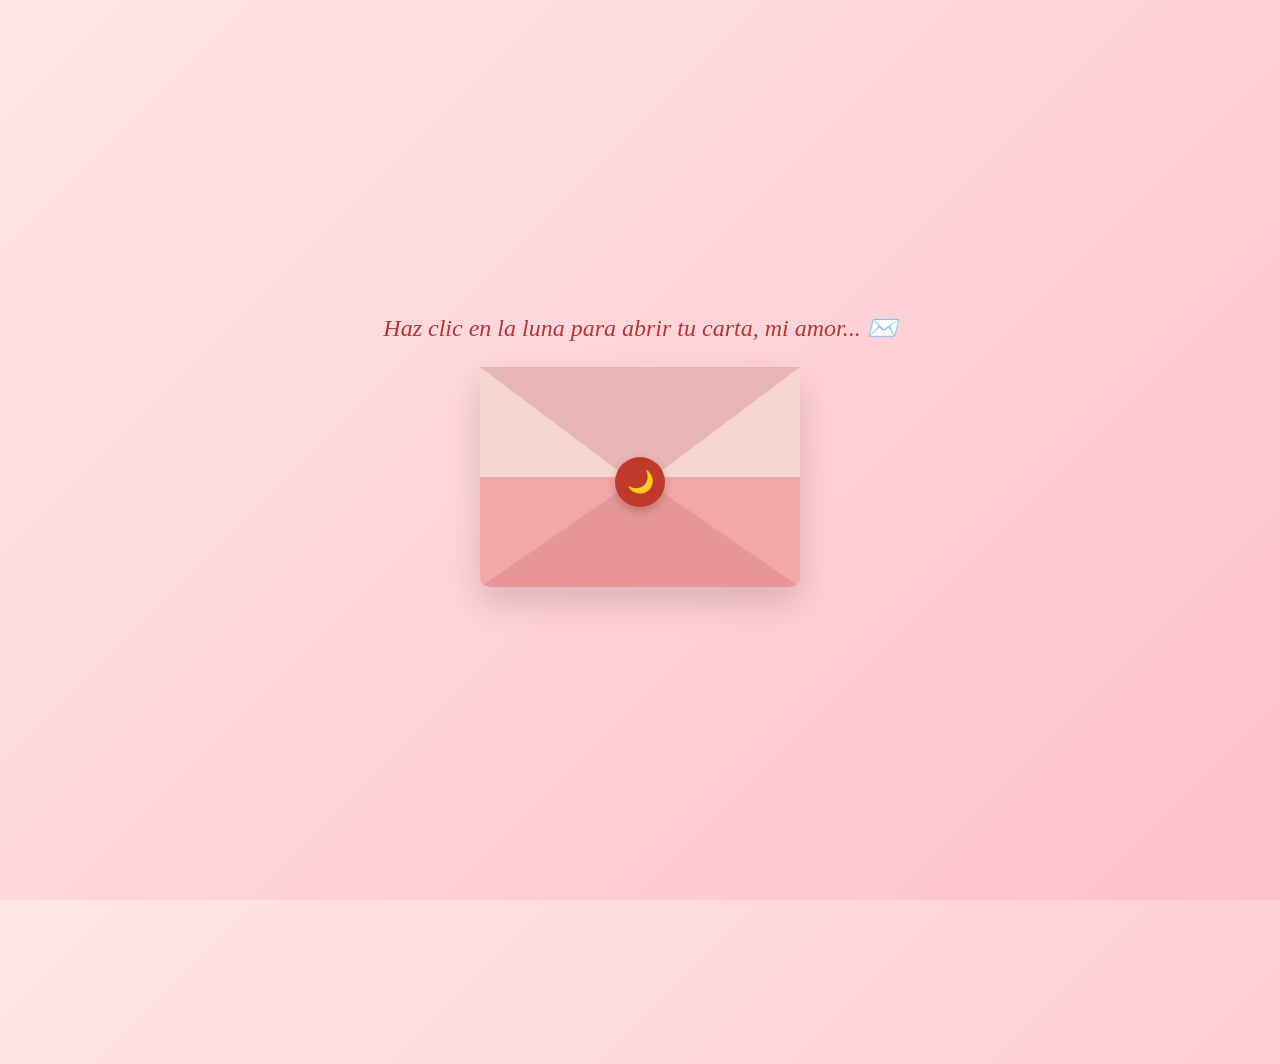
<file: carta.html>
<!DOCTYPE html>
<html lang="en">
<head>
    <meta charset="UTF-8">
    <meta name="viewport" content="width=device-width, initial-scale=1.0">
    <title>Una carta para mi princesa hermosa, linda y un poco impaciente 🐢</title>
    <style>
        * {
            box-sizing: border-box;
            margin: 0;
            padding: 0;
            font-family: 'Georgia', serif;
        }

        body {
            background: linear-gradient(135deg, #ffe6e6 0%, #ffc0cb 100%);
            min-height: 100vh;
            display: flex;
            justify-content: center;
            align-items: center;
            padding: 20px;
        }

        .wrapper {
            position: relative;
            width: 100%;
            max-width: 650px; /* Made wider for comfortable long-form reading */
            display: flex;
            flex-direction: column;
            align-items: center;
        }

        .title-text {
            color: #b33939;
            font-size: 1.5rem;
            margin-bottom: 25px;
            text-align: center;
            font-style: italic;
        }

        /* Envelope Initial State */
        .envelope-container {
            position: relative;
            width: 320px;
            height: 220px;
            background-color: #f7d6d0;
            border-bottom-left-radius: 10px;
            border-bottom-right-radius: 10px;
            box-shadow: 0 15px 35px rgba(0,0,0,0.15);
            cursor: pointer;
            transition: transform 0.3s ease, opacity 0.5s ease;
        }

        .envelope-container:hover {
            transform: translateY(-5px);
        }

        .flap {
            position: absolute;
            top: 0;
            left: 0;
            width: 0;
            height: 0;
            border-left: 160px solid transparent;
            border-right: 160px solid transparent;
            border-top: 120px solid #e8b4b8;
            transform-origin: top;
            transition: transform 0.6s ease;
            z-index: 3;
        }

        .wax-seal {
            position: absolute;
            top: 90px;
            left: 50%;
            transform: translateX(-50%);
            width: 50px;
            height: 50px;
            background-color: #c0392b;
            border-radius: 50%;
            display: flex;
            justify-content: center;
            align-items: center;
            color: white;
            font-size: 22px;
            box-shadow: 0 4px 10px rgba(0,0,0,0.2);
            z-index: 4;
            transition: transform 0.2s;
        }

        .wax-seal:hover {
            transform: translateX(-50%) scale(1.1);
        }

        .pocket {
            position: absolute;
            bottom: 0;
            left: 0;
            width: 0;
            height: 0;
            border-left: 160px solid #f2a6a6;
            border-right: 160px solid #f2a6a6;
            border-bottom: 110px solid #e89595;
            border-bottom-left-radius: 10px;
            border-bottom-right-radius: 10px;
            z-index: 2;
        }

        /* Long Letter Container (Hidden Initially) */
        .letter-container {
            position: absolute;
            top: 0;
            width: 100%;
            background: #fffdf9; /* Classic warm paper color */
            border-radius: 12px;
            padding: 50px 40px;
            box-shadow: 0 15px 40px rgba(0,0,0,0.15);
            opacity: 0;
            transform: translateY(30px);
            pointer-events: none;
            transition: all 0.8s ease-in-out;
            max-height: 80vh; /* Keeps it contained on screen */
            overflow-y: auto;  /* Allows smooth scrolling for very long text */
        }

        /* Scrollbar styling for the letter */
        .letter-container::-webkit-scrollbar {
            width: 8px;
        }
        .letter-container::-webkit-scrollbar-thumb {
            background: #f2a6a6;
            border-radius: 4px;
        }

        .letter-content {
            color: #2c3e50;
            font-size: 1.05rem;
            line-height: 1.9; /* Generous line spacing for easy reading */
            text-align: left;
        }

        .letter-content h2 {
            color: #b33939;
            font-size: 1.5rem;
            margin-bottom: 25px;
            font-family: 'Georgia', serif;
        }

        .letter-content p {
            margin-bottom: 20px; /* Space between paragraphs */
        }

        .signature {
            margin-top: 30px;
            text-align: right;
            font-weight: bold;
            color: #b33939;
            font-style: italic;
        }

        /* Classes triggered when opened */
        .wrapper.open .envelope-container {
            opacity: 0;
            transform: scale(0.9);
            pointer-events: none;
            position: absolute;
        }

        .wrapper.open .letter-container {
            opacity: 1;
            transform: translateY(0);
            pointer-events: auto;
        }
    </style>
</head>
<body>

    <div class="wrapper" id="appWrapper">
        <div class="title-text" id="titleText">Haz clic en la luna para abrir tu carta, mi amor... ✉️</div>

        <!-- The Envelope -->
        <div class="envelope-container" onclick="openLetter()">
            <div class="flap"></div>
            <div class="wax-seal">🌙</div>
            <div class="pocket"></div>
        </div>

        <!-- The Long Letter Pane -->
        <div class="letter-container" id="letterContainer">
            <div class="letter-content">
                <h2>Querida Hemy,</h2>
                
                <p>
                    No sé por dónde empezar, y eso que podría pasarme toda una vida hablándote de ti sin llegar 
                    siquiera a rozar la inmensidad de lo que siento. He buscado mil maneras de poner mi corazón en palabras, he imaginado 
                    las frases más hermosas, he recorrido mentalmente todos los poemas de amor que conozco y todos, y aun así cada vez
                    que pienso en ti, siento que el lenguaje se me queda pequeño. Qué ironía tan bonita, ¿no? Yo, que quisiera escribirte
                    el poema más hermoso que haya existido jamás, descubriendo que ni todas las palabras del mundo serían suficientes para
                    explicarte lo mucho que te amo.

                    Y, sin embargo, aquí estoy, intentándolo. Porque si hay algo que mereces, es que nunca me canse de recordarte
                    lo extraordinaria que eres para mí.
                </p>

                <p>
                    <em>A veces me pregunto qué habría sido de mi vida si nuestros caminos jamás se hubieran cruzado. Qué canciones 
                    habría escuchado sin pensar en ti, qué atardeceres habría contemplado sin desear tenerte a mi lado, qué estrellas 
                    habría mirado sin imaginar que alguna de ellas podría competir con el brillo de tus ojos. Me pregunto cuántas 
                    pequeñas cosas habrían pasado desapercibidas si tú no hubieras llegado a mi vida para darles un significado nuevo. 
                    Y entonces me doy cuenta de que, aunque seguramente habría seguido viviendo, estudiando, riendo y caminando por este mundo, 
                    habría algo que me faltaría sin que yo siquiera supiera cómo nombrarlo. 

                    Porque llegaste tú, y de alguna manera, el mundo siguió siendo el mismo, pero yo comencé a verlo de otra manera.</em>
                </p>

                <p>
                    <em>El cielo no cambió de color, las flores no comenzaron a crecer más deprisa y las estrellas no se acercaron a la Tierra.
                    Sin embargo, todo adquirió una belleza distinta. Las canciones comenzaron a tener tu nombre escondido entre sus versos. 
                    Los días ordinarios empezaron a guardar la posibilidad de convertirse en recuerdos extraordinarios. Y los pequeños detalles, 
                    esos que antes podían parecer insignificantes, comenzaron a recordarme que la felicidad no siempre llega haciendo ruido; 
                    a veces llega en forma de un mensaje tuyo, de una conversación contigo, de tu risa, de una mirada o de esa sensación 
                    tan inexplicable de saber que existes y que tengo la inmensa fortuna de amarte.</em>
                </p>

                <p>
                    <em>Y dime, mi vida, ¿cómo se supone que uno debe actuar con normalidad después de encontrar a alguien que convierte hasta
                    los pensamientos más sencillos en pequeñas historias de amor? ¿Cómo voy a mirar la luna sin imaginarme compartiéndola contigo? 
                    ¿Cómo voy a escuchar una canción romántica sin pensar que quisiera dedicártela? ¿Cómo voy a pasar frente a una flor bonita sin 
                    preguntarme si te gustaría recibirla? ¿Y cómo voy a escribir sobre el amor sin terminar escribiendo sobre ti?

                    Creo que ya no puedo. Y, sinceramente, tampoco quiero</em>
                </p>

                <p>
                    <em>Antes de ti, podía imaginar el amor como algo hermoso. Podía leer novelas, escuchar canciones, escribir poemas y soñar
                    con esa clase de cariño que parece sacado de otra época, de esos en los que alguien escribe cartas a mano, guarda flores 
                    entre las páginas de un libro y recuerda detalles que el resto del mundo considera insignificantes. Pero una cosa es imaginar 
                    el amor y otra muy distinta es encontrar a alguien que te haga querer vivirlo de verdad. 

                    Pero, sobre todo, quiero lo cotidiano</em>
                </p>
                    
                <p>
                <em>Quiero los días en los que no tengamos absolutamente nada extraordinario que contar, pero aun así queramos contárnoslo todo. 
                    Quiero las conversaciones que comienzan con una tontería y terminan llevándonos a hablar de nuestros sueños, nuestros miedos 
                    y todas esas cosas que escondemos del resto del mundo. Quiero las risas que nos dejan sin aire, los chistes malos que solamente 
                    nosotros encontramos graciosos y las miradas que dicen más que cualquier conversación. Quiero verte emocionarte por algo que amas y 
                    escucharte hablar durante horas, aunque no sepa nada del tema, porque aprender las pequeñas cosas que te hacen feliz también es una 
                    forma de conocerte.</em>

                </p>

                <p>
                    <em>Quiero cocinar contigo y que, si el postre sale horrible, terminemos riéndonos mientras intentamos salvarlo. Quiero compartir 
                    contigo una manta, una película que probablemente dejaremos de ver porque nos distraeremos hablando, y tardes enteras en las que el 
                    único plan sea estar juntos. Quiero caminar a tu lado cuando haga frío, prestarte mi abrigo aunque después me arrepienta un poquito 
                    de congelarme y fingir que no me importa cuando me robes todo el espacio de la cama.<em>
                </p>

                <p>
                    <em>No espero que seas perfecta, mi vida. Ni siquiera quiero que sientas que tienes que serlo conmigo.
                        
                    No tienes que tener siempre las palabras correctas, ni estar de buen humor todos los días, ni esconder tus lágrimas para parecer fuerte. 
                    No tienes que convertirte en una versión distinta de ti misma para merecer mi cariño. Quiero que puedas ser tú, 
                    con todo lo que eso significa: con tus días buenos y malos, con tus certezas y contradicciones, con tus sueños enormes y tus pequeñas 
                    preocupaciones. Quiero que puedas respirar tranquila a mi lado, que no sientas que debes ganarte constantemente un lugar en mi corazón, 
                    porque el amor que quiero darte no debería sentirse como un examen que tienes que aprobar.</em>
                </p>

                <p>
                    <em>Sé que hemos peleado, y no me gusta, por eso. Quiero aprender a quererte de la manera en que tú necesitas ser querida. 
                        Quiero escucharte de verdad, incluso cuando no encuentre una solución para lo que te duele. Quiero aprender a reconocer 
                        cuándo necesitas un consejo y cuándo simplemente necesitas que te abrace y te recuerde que no tienes que enfrentarte a todo sola. 
                        Quiero celebrar tus victorias sin compararlas con las de nadie, acompañarte en tus tropiezos sin hacerte sentir menos y recordarte 
                        lo capaz que eres cuando tú misma tengas dificultades para verlo.</em>
                </p>

                <p>
                    <em>Y, cuando nos equivoquemos (porque somos humanos, porque tendremos días complicados y porque amarnos no significa saber hacerlo todo bien), 
                    quiero que tengamos la valentía de hablar, de escucharnos, de pedir perdón cuando corresponda y de cambiar aquello que nos haga daño. 
                    No quiero un amor que solamente sea bonito cuando todo marcha perfectamente. Quiero un amor que también sepa ser paciente, honesto y responsable. 
                    Un amor que no confunda los celos con la pasión, el control con el cuidado ni el sufrimiento con la profundidad de los sentimientos.</em>
                </p>

                <p>
                    <em>Te amo por quien eres, por lo que compartimos y por todo lo bonito que todavía podemos construir. Te amo con la esperanza de quien sueña despierto,
                    con la ternura de quien sostiene algo valioso entre las manos y con la humildad de quien sabe que el amor más hermoso no es el que se promete de la 
                    manera más grandiosa, sino el que se demuestra, día tras día, con pequeños actos de cariño.
                
                    Y si la vida me concede el tiempo suficiente, mi amor, quisiera pasar una buena parte de él demostrándote que estas palabras no fueron solamente un instante de inspiración.</em>
                </p>

                <p>
                    <em>Así que, mi niña bonita, si alguna vez el mundo se vuelve demasiado ruidoso, si los días pasan demasiado rápido o si la vida nos hace olvidar por un instante lo afortunados 
                    que somos de poder compartir este pedacito de existencia, recuerda esto:

                    En algún lugar de este mundo hay una persona que sonríe al pensar en ti. Una persona que encuentra poesía en tu existencia, que quisiera regalarte flores sin esperar una ocasión 
                    especial y que cree que el amor no debería quedarse solamente en las palabras bonitas, sino convertirse en una forma de tratarte, de escucharte y de acompañarte.

                    Esa persona soy yo.</em>
                </p>

                <p>
                    <em>Perdóname por ser tan cursi, mi amor. Aunque, pensándolo bien, no me perdones nada. Déjame serlo. Déjame escribirte cosas que harían suspirar a los 
                        protagonistas de una novela de Jane Austen. Déjame dedicarte canciones, inventar apodos ridículos, guardar recuerdos pequeños y emocionarme por fechas 
                        que para el resto del mundo no significan nada. Déjame mirarte como si fueras la última página de mi libro favorito, aun sabiendo que lo que más deseo 
                        es que nuestra historia tenga muchísimas páginas por delante.</em>
                </p>

                <p>
                    Te amo más que ayer, pero menos que mañana. Ya que te amo de acá a la luna ida y vuelta a pasos de tortuga. Muah
                </p>

                <div class="signature">
                    Con todo mi corazón y siempre tuyo,<br>
                    Zhi Qian 🛫 🌙 🔁 🐢
                </div>
            </div>
        </div>
    </div>

    <script>
        function openLetter() {
            const wrapper = document.getElementById('appWrapper');
            const titleText = document.getElementById('titleText');

            // Switch views smoothly
            wrapper.classList.add('open');
            titleText.innerText = "Dummy :p";
        }
    </script>
</body>
</html>
</file>
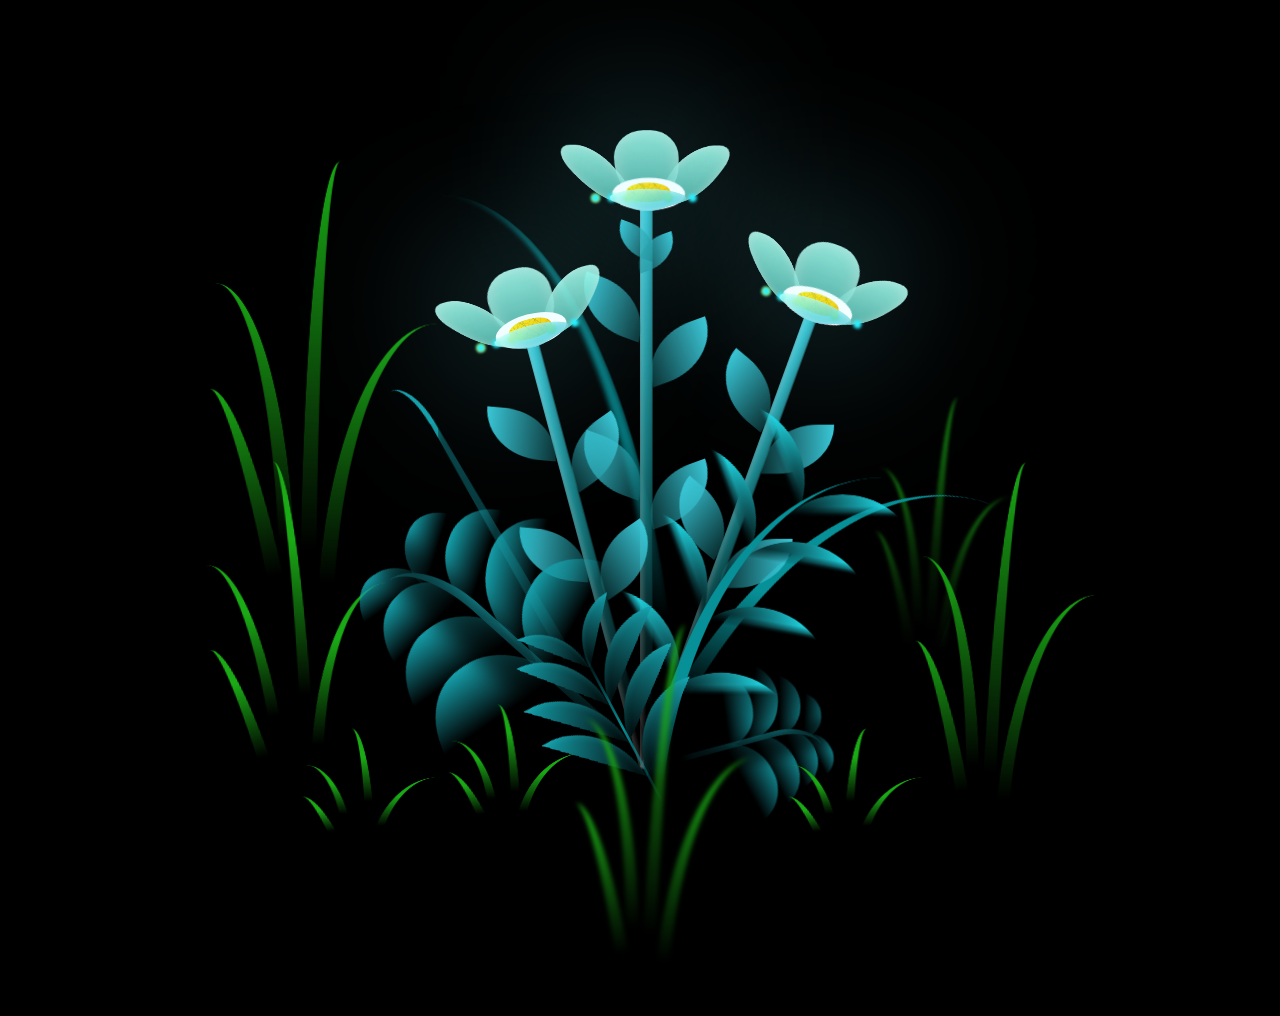
<file: flores.html>
<!DOCTYPE html>
<html lang="en">
<head>
    <meta charset="UTF-8">
    <meta http-equiv="X-UA-Compatible" content="IE=edge">
    <meta name="viewport" content="width=device-width, initial-scale=1.0">
    <link rel="stylesheet" href="style.css">
    <script src="main.js" type="text/javascript"></script><title>Flowers</title>
</head>
    
<body class="not-loaded">
    <div class="night"></div>
    <div class="message-container">
        <h1>Te amo dummy</h1>
    </div>
    <div class="flowers">
      <div class="flower flower--1">
        <div class="flower__leafs flower__leafs--1">
          <div class="flower__leaf flower__leaf--1"></div>
          <div class="flower__leaf flower__leaf--2"></div>
          <div class="flower__leaf flower__leaf--3"></div>
          <div class="flower__leaf flower__leaf--4"></div>
          <div class="flower__white-circle"></div>
  
          <div class="flower__light flower__light--1"></div>
          <div class="flower__light flower__light--2"></div>
          <div class="flower__light flower__light--3"></div>
          <div class="flower__light flower__light--4"></div>
          <div class="flower__light flower__light--5"></div>
          <div class="flower__light flower__light--6"></div>
          <div class="flower__light flower__light--7"></div>
          <div class="flower__light flower__light--8"></div>
  
        </div>
        <div class="flower__line">
          <div class="flower__line__leaf flower__line__leaf--1"></div>
          <div class="flower__line__leaf flower__line__leaf--2"></div>
          <div class="flower__line__leaf flower__line__leaf--3"></div>
          <div class="flower__line__leaf flower__line__leaf--4"></div>
          <div class="flower__line__leaf flower__line__leaf--5"></div>
          <div class="flower__line__leaf flower__line__leaf--6"></div>
        </div>
      </div>
  
      <div class="flower flower--2">
        <div class="flower__leafs flower__leafs--2">
          <div class="flower__leaf flower__leaf--1"></div>
          <div class="flower__leaf flower__leaf--2"></div>
          <div class="flower__leaf flower__leaf--3"></div>
          <div class="flower__leaf flower__leaf--4"></div>
          <div class="flower__white-circle"></div>
  
          <div class="flower__light flower__light--1"></div>
          <div class="flower__light flower__light--2"></div>
          <div class="flower__light flower__light--3"></div>
          <div class="flower__light flower__light--4"></div>
          <div class="flower__light flower__light--5"></div>
          <div class="flower__light flower__light--6"></div>
          <div class="flower__light flower__light--7"></div>
          <div class="flower__light flower__light--8"></div>
  
        </div>
        <div class="flower__line">
          <div class="flower__line__leaf flower__line__leaf--1"></div>
          <div class="flower__line__leaf flower__line__leaf--2"></div>
          <div class="flower__line__leaf flower__line__leaf--3"></div>
          <div class="flower__line__leaf flower__line__leaf--4"></div>
        </div>
      </div>
  
      <div class="flower flower--3">
        <div class="flower__leafs flower__leafs--3">
          <div class="flower__leaf flower__leaf--1"></div>
          <div class="flower__leaf flower__leaf--2"></div>
          <div class="flower__leaf flower__leaf--3"></div>
          <div class="flower__leaf flower__leaf--4"></div>
          <div class="flower__white-circle"></div>
  
          <div class="flower__light flower__light--1"></div>
          <div class="flower__light flower__light--2"></div>
          <div class="flower__light flower__light--3"></div>
          <div class="flower__light flower__light--4"></div>
          <div class="flower__light flower__light--5"></div>
          <div class="flower__light flower__light--6"></div>
          <div class="flower__light flower__light--7"></div>
          <div class="flower__light flower__light--8"></div>
  
        </div>
        <div class="flower__line">
          <div class="flower__line__leaf flower__line__leaf--1"></div>
          <div class="flower__line__leaf flower__line__leaf--2"></div>
          <div class="flower__line__leaf flower__line__leaf--3"></div>
          <div class="flower__line__leaf flower__line__leaf--4"></div>
        </div>
      </div>
  
      <div class="grow-ans" style="--d:1.2s">
        <div class="flower__g-long">
          <div class="flower__g-long__top"></div>
          <div class="flower__g-long__bottom"></div>
        </div>
      </div>
  
      <div class="growing-grass">
        <div class="flower__grass flower__grass--1">
          <div class="flower__grass--top"></div>
          <div class="flower__grass--bottom"></div>
          <div class="flower__grass__leaf flower__grass__leaf--1"></div>
          <div class="flower__grass__leaf flower__grass__leaf--2"></div>
          <div class="flower__grass__leaf flower__grass__leaf--3"></div>
          <div class="flower__grass__leaf flower__grass__leaf--4"></div>
          <div class="flower__grass__leaf flower__grass__leaf--5"></div>
          <div class="flower__grass__leaf flower__grass__leaf--6"></div>
          <div class="flower__grass__leaf flower__grass__leaf--7"></div>
          <div class="flower__grass__leaf flower__grass__leaf--8"></div>
          <div class="flower__grass__overlay"></div>
        </div>
      </div>
  
      <div class="growing-grass">
        <div class="flower__grass flower__grass--2">
          <div class="flower__grass--top"></div>
          <div class="flower__grass--bottom"></div>
          <div class="flower__grass__leaf flower__grass__leaf--1"></div>
          <div class="flower__grass__leaf flower__grass__leaf--2"></div>
          <div class="flower__grass__leaf flower__grass__leaf--3"></div>
          <div class="flower__grass__leaf flower__grass__leaf--4"></div>
          <div class="flower__grass__leaf flower__grass__leaf--5"></div>
          <div class="flower__grass__leaf flower__grass__leaf--6"></div>
          <div class="flower__grass__leaf flower__grass__leaf--7"></div>
          <div class="flower__grass__leaf flower__grass__leaf--8"></div>
          <div class="flower__grass__overlay"></div>
        </div>
      </div>
  
      <div class="grow-ans" style="--d:2.4s">
        <div class="flower__g-right flower__g-right--1">
          <div class="leaf"></div>
        </div>
      </div>
  
      <div class="grow-ans" style="--d:2.8s">
        <div class="flower__g-right flower__g-right--2">
          <div class="leaf"></div>
        </div>
      </div>
  
      <div class="grow-ans" style="--d:2.8s">
        <div class="flower__g-front">
          <div class="flower__g-front__leaf-wrapper flower__g-front__leaf-wrapper--1">
            <div class="flower__g-front__leaf"></div>
          </div>
          <div class="flower__g-front__leaf-wrapper flower__g-front__leaf-wrapper--2">
            <div class="flower__g-front__leaf"></div>
          </div>
          <div class="flower__g-front__leaf-wrapper flower__g-front__leaf-wrapper--3">
            <div class="flower__g-front__leaf"></div>
          </div>
          <div class="flower__g-front__leaf-wrapper flower__g-front__leaf-wrapper--4">
            <div class="flower__g-front__leaf"></div>
          </div>
          <div class="flower__g-front__leaf-wrapper flower__g-front__leaf-wrapper--5">
            <div class="flower__g-front__leaf"></div>
          </div>
          <div class="flower__g-front__leaf-wrapper flower__g-front__leaf-wrapper--6">
            <div class="flower__g-front__leaf"></div>
          </div>
          <div class="flower__g-front__leaf-wrapper flower__g-front__leaf-wrapper--7">
            <div class="flower__g-front__leaf"></div>
          </div>
          <div class="flower__g-front__leaf-wrapper flower__g-front__leaf-wrapper--8">
            <div class="flower__g-front__leaf"></div>
          </div>
          <div class="flower__g-front__line"></div>
        </div>
      </div>
  
      <div class="grow-ans" style="--d:3.2s">
        <div class="flower__g-fr">
          <div class="leaf"></div>
          <div class="flower__g-fr__leaf flower__g-fr__leaf--1"></div>
          <div class="flower__g-fr__leaf flower__g-fr__leaf--2"></div>
          <div class="flower__g-fr__leaf flower__g-fr__leaf--3"></div>
          <div class="flower__g-fr__leaf flower__g-fr__leaf--4"></div>
          <div class="flower__g-fr__leaf flower__g-fr__leaf--5"></div>
          <div class="flower__g-fr__leaf flower__g-fr__leaf--6"></div>
          <div class="flower__g-fr__leaf flower__g-fr__leaf--7"></div>
          <div class="flower__g-fr__leaf flower__g-fr__leaf--8"></div>
        </div>
      </div>
  
      <div class="long-g long-g--0">
        <div class="grow-ans" style="--d:3s">
          <div class="leaf leaf--0"></div>
        </div>
        <div class="grow-ans" style="--d:2.2s">
          <div class="leaf leaf--1"></div>
        </div>
        <div class="grow-ans" style="--d:3.4s">
          <div class="leaf leaf--2"></div>
        </div>
        <div class="grow-ans" style="--d:3.6s">
          <div class="leaf leaf--3"></div>
        </div>
      </div>
  
      <div class="long-g long-g--1">
        <div class="grow-ans" style="--d:3.6s">
          <div class="leaf leaf--0"></div>
        </div>
        <div class="grow-ans" style="--d:3.8s">
          <div class="leaf leaf--1"></div>
        </div>
        <div class="grow-ans" style="--d:4s">
          <div class="leaf leaf--2"></div>
        </div>
        <div class="grow-ans" style="--d:4.2s">
          <div class="leaf leaf--3"></div>
        </div>
      </div>
  
      <div class="long-g long-g--2">
        <div class="grow-ans" style="--d:4s">
          <div class="leaf leaf--0"></div>
        </div>
        <div class="grow-ans" style="--d:4.2s">
          <div class="leaf leaf--1"></div>
        </div>
        <div class="grow-ans" style="--d:4.4s">
          <div class="leaf leaf--2"></div>
        </div>
        <div class="grow-ans" style="--d:4.6s">
          <div class="leaf leaf--3"></div>
        </div>
      </div>
  
      <div class="long-g long-g--3">
        <div class="grow-ans" style="--d:4s">
          <div class="leaf leaf--0"></div>
        </div>
        <div class="grow-ans" style="--d:4.2s">
          <div class="leaf leaf--1"></div>
        </div>
        <div class="grow-ans" style="--d:3s">
          <div class="leaf leaf--2"></div>
        </div>
        <div class="grow-ans" style="--d:3.6s">
          <div class="leaf leaf--3"></div>
        </div>
      </div>
  
      <div class="long-g long-g--4">
        <div class="grow-ans" style="--d:4s">
          <div class="leaf leaf--0"></div>
        </div>
        <div class="grow-ans" style="--d:4.2s">
          <div class="leaf leaf--1"></div>
        </div>
        <div class="grow-ans" style="--d:3s">
          <div class="leaf leaf--2"></div>
        </div>
        <div class="grow-ans" style="--d:3.6s">
          <div class="leaf leaf--3"></div>
        </div>
      </div>
  
      <div class="long-g long-g--5">
        <div class="grow-ans" style="--d:4s">
          <div class="leaf leaf--0"></div>
        </div>
        <div class="grow-ans" style="--d:4.2s">
          <div class="leaf leaf--1"></div>
        </div>
        <div class="grow-ans" style="--d:3s">
          <div class="leaf leaf--2"></div>
        </div>
        <div class="grow-ans" style="--d:3.6s">
          <div class="leaf leaf--3"></div>
        </div>
      </div>
  
      <div class="long-g long-g--6">
        <div class="grow-ans" style="--d:4.2s">
          <div class="leaf leaf--0"></div>
        </div>
        <div class="grow-ans" style="--d:4.4s">
          <div class="leaf leaf--1"></div>
        </div>
        <div class="grow-ans" style="--d:4.6s">
          <div class="leaf leaf--2"></div>
        </div>
        <div class="grow-ans" style="--d:4.8s">
          <div class="leaf leaf--3"></div>
        </div>
      </div>
  
      <div class="long-g long-g--7">
        <div class="grow-ans" style="--d:3s">
          <div class="leaf leaf--0"></div>
        </div>
        <div class="grow-ans" style="--d:3.2s">
          <div class="leaf leaf--1"></div>
        </div>
        <div class="grow-ans" style="--d:3.5s">
          <div class="leaf leaf--2"></div>
        </div>
        <div class="grow-ans" style="--d:3.6s">
          <div class="leaf leaf--3"></div>
        </div>
      </div>
    </div>
</body>
</html>
</file>
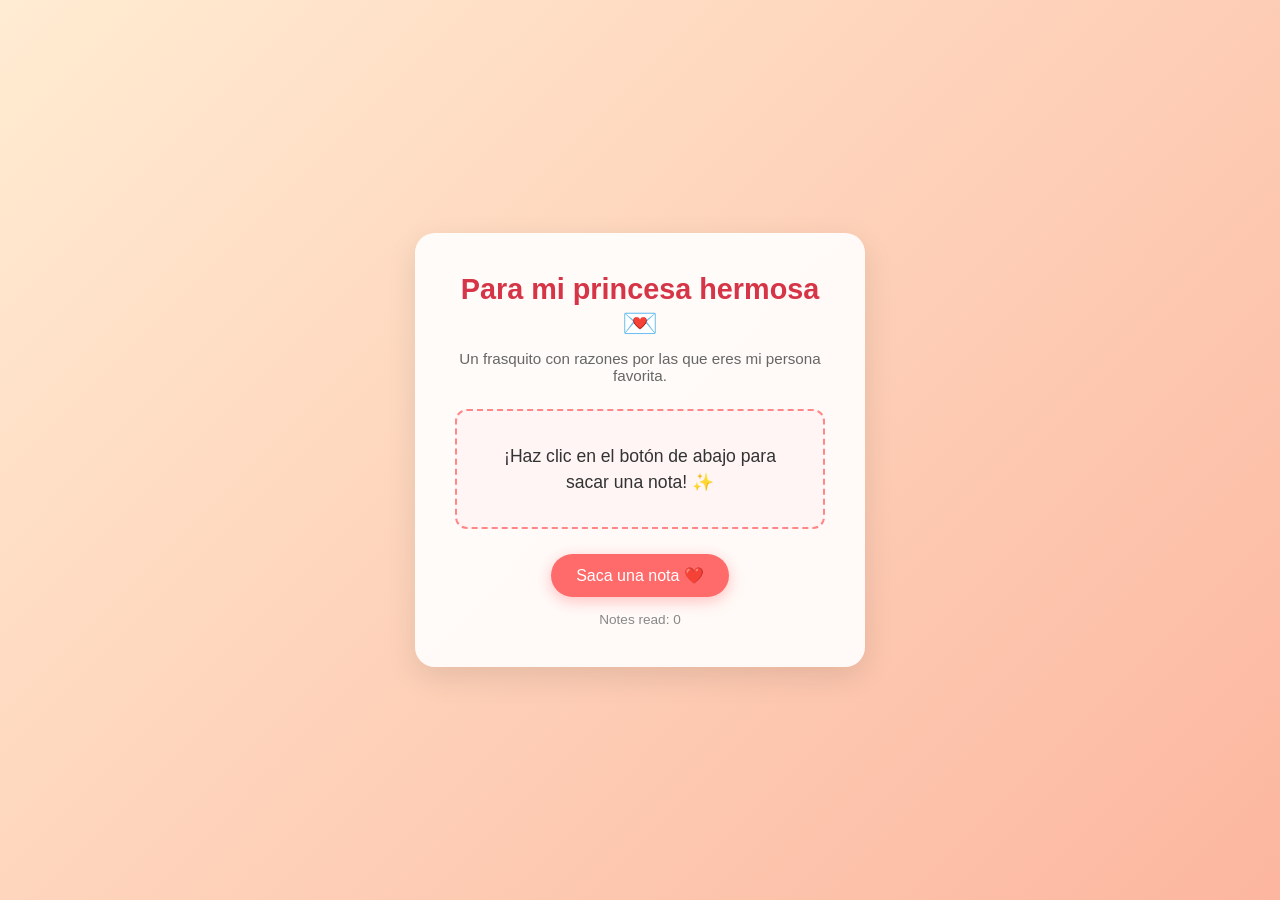
<file: notas.html>
<!DOCTYPE html>
<html lang="en">
<head>
    <meta charset="UTF-8">
    <meta name="viewport" content="width=device-width, initial-scale=1.0">
    <title>For You ❤️</title>
    <style>
        * {
            box-sizing: border-box;
            margin: 0;
            padding: 0;
            font-family: 'Segoe UI', Tahoma, Geneva, Verdana, sans-serif;
        }

        body {
            background: linear-gradient(135deg, #ffecd2 0%, #fcb69f 100%);
            min-height: 100vh;
            display: flex;
            justify-content: center;
            align-items: center;
            padding: 20px;
        }

        .card {
            background: rgba(255, 255, 255, 0.9);
            padding: 40px;
            border-radius: 20px;
            box-shadow: 0 10px 30px rgba(0, 0, 0, 0.1);
            text-align: center;
            max-width: 450px;
            width: 100%;
            position: relative;
        }

        h1 {
            color: #d63447;
            margin-bottom: 10px;
            font-size: 1.8rem;
        }

        p.subtitle {
            color: #666;
            font-size: 0.95rem;
            margin-bottom: 25px;
        }

        .note-box {
            background: #fff5f5;
            border: 2px dashed #ff8787;
            border-radius: 12px;
            padding: 25px;
            min-height: 120px;
            display: flex;
            align-items: center;
            justify-content: center;
            margin-bottom: 25px;
            color: #333;
            font-size: 1.1rem;
            line-height: 1.5;
            transition: all 0.3s ease;
        }

        button {
            background-color: #ff6b6b;
            color: white;
            border: none;
            padding: 12px 25px;
            font-size: 1rem;
            border-radius: 25px;
            cursor: pointer;
            box-shadow: 0 4px 15px rgba(255, 107, 107, 0.4);
            transition: transform 0.2s, background-color 0.2s;
        }

        button:hover {
            background-color: #fa5252;
            transform: translateY(-2px);
        }

        button:active {
            transform: translateY(0);
        }

        .counter {
            margin-top: 15px;
            font-size: 0.85rem;
            color: #888;
        }
    </style>
</head>
<body>

    <div class="card">
        <h1>Para mi princesa hermosa 💌</h1>
        <p class="subtitle">Un frasquito con razones por las que eres mi persona favorita.</p>
        
        <div class="note-box" id="noteDisplay">
            ¡Haz clic en el botón de abajo para sacar una nota! ✨
        </div>

        <button onclick="getRandomNote()">Saca una nota ❤️</button>
        
        <div class="counter" id="counterDisplay">Notes read: 0</div>
    </div>

    <script>
        // Customize these with your own inside jokes and reasons!
        const loveNotes = [
            "Tienes la risa más adorable de todo el mundo.",
            "Cuando te enojas por chat y me mandas el gatete nojao.",
	    "Cuando te enojas y me dices 'hm' y me miras con esos ojos.",
            "Tu dulzura y cálidez humana.",
            "Tus besos arreglan, literalmente, el 100 % de mis días malos.",
            "Todavía siento mariposas cuando pienso acerca de la primera vez que nos conocimos.",
            "Tu determinación.",
            "Nunca te rindes y sigues intentándolo",
            "Te ves preciosa incluso cuando acabas de salir de la cama.",
            "Me encantan nuestras conversaciones espontáneas a altas horas de la noche sobre absolutamente nada.",
	    "Por tus ojos.",
 	    "Me escuchas sobre mis intereses (y vaya que hablo demasiado).",
	    "Porque tu magia es no rendirte",
	    "Te esfuerzas por expresar tu amor, incluso si te cuesta un poquito.",
	    "La forma en la que hablas cuando estás cansada",
	    "Por como me gimes (⸝⸝๑  ̫ ๑⸝⸝⸝)",
	    "La forma en la que dices Zhi",
	    "Sabes como hacerme reír",
	    "La distancia física no nos separa emocionalmente",
	    "No puedo dormir si no es contigo",
 	    "La forma en la que te ríes de tus propias bromas",
	    "Porque sencillamente te amo. Te amo de acá a la luna ida y vuelta a pasos de tortuga, dummy.",
	    "Porque eres muy linda",
	    "Porque tenemos todo un futuro adelante juntos",
        ];

        let count = 0;
        let lastIdx = -1;

        function getRandomNote() {
            const noteDisplay = document.getElementById("noteDisplay");
            const counterDisplay = document.getElementById("counterDisplay");

            // Pick a random index, ensuring it doesn't repeat the exact same note back-to-back
            let idx;
            do {
                idx = Math.floor(Math.random() * loveNotes.length);
            } while (idx === lastIdx && loveNotes.length > 1);
            
            lastIdx = idx;

            // Simple fade effect
            noteDisplay.style.opacity = 0;
            setTimeout(() => {
                noteDisplay.innerText = loveNotes[idx];
                noteDisplay.style.opacity = 1;
            }, 150);

            count++;
            counterDisplay.innerText = `Notes read: ${count}`;
        }
    </script>
</body>
</html>
</file>
<file: style.css>
*,
*::after,
*::before {
  padding: 0;
  margin: 0;
  box-sizing: border-box;
}

:root {
  --dark-color: #000;
}

body {
  display: flex;
  align-items: flex-end;
  justify-content: center;
  min-height: 100vh;
  background-color: var(--dark-color);
  overflow: hidden;
  perspective: 1000px;
  padding: 50px 0px;
}

.night {
  position: fixed;
  left: 50%;
  top: 0;
  transform: translateX(-50%);
  width: 100%;
  height: 100%;
  filter: blur(0.1vmin);
}

.flowers {
  position: relative;
  transform: scale(0.9);
}

.flower {
  position: absolute;
  bottom: 10vmin;
  transform-origin: bottom center;
  z-index: 10;
  --fl-speed: 0.8s;
}
.flower--1 {
  animation: moving-flower-1 4s linear infinite;
}
.flower--1 .flower__line {
  height: 70vmin;
  animation-delay: 0.3s;
}
.flower--1 .flower__line__leaf--1 {
  animation: blooming-leaf-right var(--fl-speed) 1.6s backwards;
}
.flower--1 .flower__line__leaf--2 {
  animation: blooming-leaf-right var(--fl-speed) 1.4s backwards;
}
.flower--1 .flower__line__leaf--3 {
  animation: blooming-leaf-left var(--fl-speed) 1.2s backwards;
}
.flower--1 .flower__line__leaf--4 {
  animation: blooming-leaf-left var(--fl-speed) 1s backwards;
}
.flower--1 .flower__line__leaf--5 {
  animation: blooming-leaf-right var(--fl-speed) 1.8s backwards;
}
.flower--1 .flower__line__leaf--6 {
  animation: blooming-leaf-left var(--fl-speed) 2s backwards;
}
.flower--2 {
  left: 50%;
  transform: rotate(20deg);
  animation: moving-flower-2 4s linear infinite;
}
.flower--2 .flower__line {
  height: 60vmin;
  animation-delay: 0.6s;
}
.flower--2 .flower__line__leaf--1 {
  animation: blooming-leaf-right var(--fl-speed) 1.9s backwards;
}
.flower--2 .flower__line__leaf--2 {
  animation: blooming-leaf-right var(--fl-speed) 1.7s backwards;
}
.flower--2 .flower__line__leaf--3 {
  animation: blooming-leaf-left var(--fl-speed) 1.5s backwards;
}
.flower--2 .flower__line__leaf--4 {
  animation: blooming-leaf-left var(--fl-speed) 1.3s backwards;
}
.flower--3 {
  left: 50%;
  transform: rotate(-15deg);
  animation: moving-flower-3 4s linear infinite;
}
.flower--3 .flower__line {
  animation-delay: 0.9s;
}
.flower--3 .flower__line__leaf--1 {
  animation: blooming-leaf-right var(--fl-speed) 2.5s backwards;
}
.flower--3 .flower__line__leaf--2 {
  animation: blooming-leaf-right var(--fl-speed) 2.3s backwards;
}
.flower--3 .flower__line__leaf--3 {
  animation: blooming-leaf-left var(--fl-speed) 2.1s backwards;
}
.flower--3 .flower__line__leaf--4 {
  animation: blooming-leaf-left var(--fl-speed) 1.9s backwards;
}
.flower__leafs {
  position: relative;
  animation: blooming-flower 2s backwards;
}
.flower__leafs--1 {
  animation-delay: 1.1s;
}
.flower__leafs--2 {
  animation-delay: 1.4s;
}
.flower__leafs--3 {
  animation-delay: 1.7s;
}
.flower__leafs::after {
  content: "";
  position: absolute;
  left: 0;
  top: 0;
  transform: translate(-50%, -100%);
  width: 8vmin;
  height: 8vmin;
  background-color: #6bf0ff;
  filter: blur(10vmin);
}
.flower__leaf {
  position: absolute;
  bottom: 0;
  left: 50%;
  width: 8vmin;
  height: 11vmin;
  border-radius: 51% 49% 47% 53%/44% 45% 55% 69%;
  background-color: #a7ffee;
  background-image: linear-gradient(to top, #54b8aa, #a7ffee);
  transform-origin: bottom center;
  opacity: 0.9;
  box-shadow: inset 0 0 2vmin rgba(255, 255, 255, 0.5);
}
.flower__leaf--1 {
  transform: translate(-10%, 1%) rotateY(40deg) rotateX(-50deg);
}
.flower__leaf--2 {
  transform: translate(-50%, -4%) rotateX(40deg);
}
.flower__leaf--3 {
  transform: translate(-90%, 0%) rotateY(45deg) rotateX(50deg);
}
.flower__leaf--4 {
  width: 8vmin;
  height: 8vmin;
  transform-origin: bottom left;
  border-radius: 4vmin 10vmin 4vmin 4vmin;
  transform: translate(0%, 18%) rotateX(70deg) rotate(-43deg);
  background-image: linear-gradient(to top, #39c6d6, #a7ffee);
  z-index: 1;
  opacity: 0.8;
}
.flower__white-circle {
  position: absolute;
  left: -3.5vmin;
  top: -3vmin;
  width: 9vmin;
  height: 4vmin;
  border-radius: 50%;
  background-color: #fff;
}
.flower__white-circle::after {
  content: "";
  position: absolute;
  left: 50%;
  top: 45%;
  transform: translate(-50%, -50%);
  width: 60%;
  height: 60%;
  border-radius: inherit;
  background-image: repeating-linear-gradient(300deg, rgba(0, 0, 0, 0.03) 0px, rgba(0, 0, 0, 0.03) 1px, transparent 1px, transparent 12px), repeating-linear-gradient(45deg, rgba(0, 0, 0, 0.03) 0px, rgba(0, 0, 0, 0.03) 1px, transparent 1px, transparent 12px), repeating-linear-gradient(67.5deg, rgba(0, 0, 0, 0.03) 0px, rgba(0, 0, 0, 0.03) 1px, transparent 1px, transparent 12px), repeating-linear-gradient(135deg, rgba(0, 0, 0, 0.03) 0px, rgba(0, 0, 0, 0.03) 1px, transparent 1px, transparent 12px), repeating-linear-gradient(45deg, rgba(0, 0, 0, 0.03) 0px, rgba(0, 0, 0, 0.03) 1px, transparent 1px, transparent 12px), repeating-linear-gradient(112.5deg, rgba(0, 0, 0, 0.03) 0px, rgba(0, 0, 0, 0.03) 1px, transparent 1px, transparent 12px), repeating-linear-gradient(112.5deg, rgba(0, 0, 0, 0.03) 0px, rgba(0, 0, 0, 0.03) 1px, transparent 1px, transparent 12px), repeating-linear-gradient(45deg, rgba(0, 0, 0, 0.03) 0px, rgba(0, 0, 0, 0.03) 1px, transparent 1px, transparent 12px), repeating-linear-gradient(22.5deg, rgba(0, 0, 0, 0.03) 0px, rgba(0, 0, 0, 0.03) 1px, transparent 1px, transparent 12px), repeating-linear-gradient(45deg, rgba(0, 0, 0, 0.03) 0px, rgba(0, 0, 0, 0.03) 1px, transparent 1px, transparent 12px), repeating-linear-gradient(22.5deg, rgba(0, 0, 0, 0.03) 0px, rgba(0, 0, 0, 0.03) 1px, transparent 1px, transparent 12px), repeating-linear-gradient(135deg, rgba(0, 0, 0, 0.03) 0px, rgba(0, 0, 0, 0.03) 1px, transparent 1px, transparent 12px), repeating-linear-gradient(157.5deg, rgba(0, 0, 0, 0.03) 0px, rgba(0, 0, 0, 0.03) 1px, transparent 1px, transparent 12px), repeating-linear-gradient(67.5deg, rgba(0, 0, 0, 0.03) 0px, rgba(0, 0, 0, 0.03) 1px, transparent 1px, transparent 12px), repeating-linear-gradient(67.5deg, rgba(0, 0, 0, 0.03) 0px, rgba(0, 0, 0, 0.03) 1px, transparent 1px, transparent 12px), linear-gradient(90deg, rgb(255, 235, 18), rgb(255, 206, 0));
}
.flower__line {
  height: 55vmin;
  width: 1.5vmin;
  background-image: linear-gradient(to left, rgba(0, 0, 0, 0.2), transparent, rgba(255, 255, 255, 0.2)), linear-gradient(to top, transparent 10%, #14757a, #39c6d6);
  box-shadow: inset 0 0 2px rgba(0, 0, 0, 0.5);
  animation: grow-flower-tree 4s backwards;
}
.flower__line__leaf {
  --w: 7vmin;
  --h: calc(var(--w) + 2vmin);
  position: absolute;
  top: 20%;
  left: 90%;
  width: var(--w);
  height: var(--h);
  border-top-right-radius: var(--h);
  border-bottom-left-radius: var(--h);
  background-image: linear-gradient(to top, rgba(20, 117, 122, 0.4), #39c6d6);
}
.flower__line__leaf--1 {
  transform: rotate(70deg) rotateY(30deg);
}
.flower__line__leaf--2 {
  top: 45%;
  transform: rotate(70deg) rotateY(30deg);
}
.flower__line__leaf--3, .flower__line__leaf--4, .flower__line__leaf--6 {
  border-top-right-radius: 0;
  border-bottom-left-radius: 0;
  border-top-left-radius: var(--h);
  border-bottom-right-radius: var(--h);
  left: -460%;
  top: 12%;
  transform: rotate(-70deg) rotateY(30deg);
}
.flower__line__leaf--4 {
  top: 40%;
}
.flower__line__leaf--5 {
  top: 0;
  transform-origin: left;
  transform: rotate(70deg) rotateY(30deg) scale(0.6);
}
.flower__line__leaf--6 {
  top: -2%;
  left: -450%;
  transform-origin: right;
  transform: rotate(-70deg) rotateY(30deg) scale(0.6);
}
.flower__light {
  position: absolute;
  bottom: 0vmin;
  width: 1vmin;
  height: 1vmin;
  background-color: rgb(255, 251, 0);
  border-radius: 50%;
  filter: blur(0.2vmin);
  animation: light-ans 4s linear infinite backwards;
}
.flower__light:nth-child(odd) {
  background-color: #23f0ff;
}
.flower__light--1 {
  left: -2vmin;
  animation-delay: 1s;
}
.flower__light--2 {
  left: 3vmin;
  animation-delay: 0.5s;
}
.flower__light--3 {
  left: -6vmin;
  animation-delay: 0.3s;
}
.flower__light--4 {
  left: 6vmin;
  animation-delay: 0.9s;
}
.flower__light--5 {
  left: -1vmin;
  animation-delay: 1.5s;
}
.flower__light--6 {
  left: -4vmin;
  animation-delay: 3s;
}
.flower__light--7 {
  left: 3vmin;
  animation-delay: 2s;
}
.flower__light--8 {
  left: -6vmin;
  animation-delay: 3.5s;
}
.flower__grass {
  --c: #159faa;
  --line-w: 1.5vmin;
  position: absolute;
  bottom: 12vmin;
  left: -7vmin;
  display: flex;
  flex-direction: column;
  align-items: flex-end;
  z-index: 20;
  transform-origin: bottom center;
  transform: rotate(-48deg) rotateY(40deg);
}
.flower__grass--1 {
  animation: moving-grass 2s linear infinite;
}
.flower__grass--2 {
  left: 2vmin;
  bottom: 10vmin;
  transform: scale(0.5) rotate(75deg) rotateX(10deg) rotateY(-200deg);
  opacity: 0.8;
  z-index: 0;
  animation: moving-grass--2 1.5s linear infinite;
}
.flower__grass--top {
  width: 7vmin;
  height: 10vmin;
  border-top-right-radius: 100%;
  border-right: var(--line-w) solid var(--c);
  transform-origin: bottom center;
  transform: rotate(-2deg);
}
.flower__grass--bottom {
  margin-top: -2px;
  width: var(--line-w);
  height: 25vmin;
  background-image: linear-gradient(to top, transparent, var(--c));
}
.flower__grass__leaf {
  --size: 10vmin;
  position: absolute;
  width: calc(var(--size) * 2.1);
  height: var(--size);
  border-top-left-radius: var(--size);
  border-top-right-radius: var(--size);
  background-image: linear-gradient(to top, transparent, transparent 30%, var(--c));
  z-index: 100;
}
.flower__grass__leaf--1 {
  top: -6%;
  left: 30%;
  --size: 6vmin;
  transform: rotate(-20deg);
  animation: growing-grass-ans--1 2s 2.6s backwards;
}
@keyframes growing-grass-ans--1 {
  0% {
    transform-origin: bottom left;
    transform: rotate(-20deg) scale(0);
  }
}
.flower__grass__leaf--2 {
  top: -5%;
  left: -110%;
  --size: 6vmin;
  transform: rotate(10deg);
  animation: growing-grass-ans--2 2s 2.4s linear backwards;
}
@keyframes growing-grass-ans--2 {
  0% {
    transform-origin: bottom right;
    transform: rotate(10deg) scale(0);
  }
}
.flower__grass__leaf--3 {
  top: 5%;
  left: 60%;
  --size: 8vmin;
  transform: rotate(-18deg) rotateX(-20deg);
  animation: growing-grass-ans--3 2s 2.2s linear backwards;
}
@keyframes growing-grass-ans--3 {
  0% {
    transform-origin: bottom left;
    transform: rotate(-18deg) rotateX(-20deg) scale(0);
  }
}
.flower__grass__leaf--4 {
  top: 6%;
  left: -135%;
  --size: 8vmin;
  transform: rotate(2deg);
  animation: growing-grass-ans--4 2s 2s linear backwards;
}
@keyframes growing-grass-ans--4 {
  0% {
    transform-origin: bottom right;
    transform: rotate(2deg) scale(0);
  }
}
.flower__grass__leaf--5 {
  top: 20%;
  left: 60%;
  --size: 10vmin;
  transform: rotate(-24deg) rotateX(-20deg);
  animation: growing-grass-ans--5 2s 1.8s linear backwards;
}
@keyframes growing-grass-ans--5 {
  0% {
    transform-origin: bottom left;
    transform: rotate(-24deg) rotateX(-20deg) scale(0);
  }
}
.flower__grass__leaf--6 {
  top: 22%;
  left: -180%;
  --size: 10vmin;
  transform: rotate(10deg);
  animation: growing-grass-ans--6 2s 1.6s linear backwards;
}
@keyframes growing-grass-ans--6 {
  0% {
    transform-origin: bottom right;
    transform: rotate(10deg) scale(0);
  }
}
.flower__grass__leaf--7 {
  top: 39%;
  left: 70%;
  --size: 10vmin;
  transform: rotate(-10deg);
  animation: growing-grass-ans--7 2s 1.4s linear backwards;
}
@keyframes growing-grass-ans--7 {
  0% {
    transform-origin: bottom left;
    transform: rotate(-10deg) scale(0);
  }
}
.flower__grass__leaf--8 {
  top: 40%;
  left: -215%;
  --size: 11vmin;
  transform: rotate(10deg);
  animation: growing-grass-ans--8 2s 1.2s linear backwards;
}
@keyframes growing-grass-ans--8 {
  0% {
    transform-origin: bottom right;
    transform: rotate(10deg) scale(0);
  }
}
.flower__grass__overlay {
  position: absolute;
  top: -10%;
  right: 0%;
  width: 100%;
  height: 100%;
  background-color: rgba(0, 0, 0, 0.6);
  filter: blur(1.5vmin);
  z-index: 100;
}
.flower__g-long {
  --w: 2vmin;
  --h: 6vmin;
  --c: #159faa;
  position: absolute;
  bottom: 10vmin;
  left: -3vmin;
  transform-origin: bottom center;
  transform: rotate(-30deg) rotateY(-20deg);
  display: flex;
  flex-direction: column;
  align-items: flex-end;
  animation: flower-g-long-ans 3s linear infinite;
}
@keyframes flower-g-long-ans {
  0%, 100% {
    transform: rotate(-30deg) rotateY(-20deg);
  }
  50% {
    transform: rotate(-32deg) rotateY(-20deg);
  }
}
.flower__g-long__top {
  top: calc(var(--h) * -1);
  width: calc(var(--w) + 1vmin);
  height: var(--h);
  border-top-right-radius: 100%;
  border-right: 0.7vmin solid var(--c);
  transform: translate(-0.7vmin, 1vmin);
}
.flower__g-long__bottom {
  width: var(--w);
  height: 50vmin;
  transform-origin: bottom center;
  background-image: linear-gradient(to top, transparent 30%, var(--c));
  box-shadow: inset 0 0 2px rgba(0, 0, 0, 0.5);
  clip-path: polygon(35% 0, 65% 1%, 100% 100%, 0% 100%);
}
.flower__g-right {
  position: absolute;
  bottom: 6vmin;
  left: -2vmin;
  transform-origin: bottom left;
  transform: rotate(20deg);
}
.flower__g-right .leaf {
  width: 30vmin;
  height: 50vmin;
  border-top-left-radius: 100%;
  border-left: 2vmin solid #079097;
  background-image: linear-gradient(to bottom, transparent, var(--dark-color) 60%);
  -webkit-mask-image: linear-gradient(to top, transparent 30%, #079097 60%);
}
.flower__g-right--1 {
  animation: flower-g-right-ans 2.5s linear infinite;
}
.flower__g-right--2 {
  left: 5vmin;
  transform: rotateY(-180deg);
  animation: flower-g-right-ans--2 3s linear infinite;
}
.flower__g-right--2 .leaf {
  height: 75vmin;
  filter: blur(0.3vmin);
  opacity: 0.8;
}
@keyframes flower-g-right-ans {
  0%, 100% {
    transform: rotate(20deg);
  }
  50% {
    transform: rotate(24deg) rotateX(-20deg);
  }
}
@keyframes flower-g-right-ans--2 {
  0%, 100% {
    transform: rotateY(-180deg) rotate(0deg) rotateX(-20deg);
  }
  50% {
    transform: rotateY(-180deg) rotate(6deg) rotateX(-20deg);
  }
}
.flower__g-front {
  position: absolute;
  bottom: 6vmin;
  left: 2.5vmin;
  z-index: 100;
  transform-origin: bottom center;
  transform: rotate(-28deg) rotateY(30deg) scale(1.04);
  animation: flower__g-front-ans 2s linear infinite;
}
@keyframes flower__g-front-ans {
  0%, 100% {
    transform: rotate(-28deg) rotateY(30deg) scale(1.04);
  }
  50% {
    transform: rotate(-35deg) rotateY(40deg) scale(1.04);
  }
}
.flower__g-front__line {
  width: 0.3vmin;
  height: 20vmin;
  background-image: linear-gradient(to top, transparent, #079097, transparent 100%);
  position: relative;
}
.flower__g-front__leaf-wrapper {
  position: absolute;
  top: 0;
  left: 0;
  transform-origin: bottom left;
  transform: rotate(10deg);
}
.flower__g-front__leaf-wrapper:nth-child(even) {
  left: 0vmin;
  transform: rotateY(-180deg) rotate(5deg);
  animation: flower__g-front__leaf-left-ans 1s ease-in backwards;
}
.flower__g-front__leaf-wrapper:nth-child(odd) {
  animation: flower__g-front__leaf-ans 1s ease-in backwards;
}
.flower__g-front__leaf-wrapper--1 {
  top: -8vmin;
  transform: scale(0.7);
  animation: flower__g-front__leaf-ans 1s 5.5s ease-in backwards !important;
}
.flower__g-front__leaf-wrapper--2 {
  top: -8vmin;
  transform: rotateY(-180deg) scale(0.7) !important;
  animation: flower__g-front__leaf-left-ans-2 1s 4.6s ease-in backwards !important;
}
.flower__g-front__leaf-wrapper--3 {
  top: -3vmin;
  animation: flower__g-front__leaf-ans 1s 4.6s ease-in backwards;
}
.flower__g-front__leaf-wrapper--4 {
  top: -3vmin;
  transform: rotateY(-180deg) scale(0.9) !important;
  animation: flower__g-front__leaf-left-ans-2 1s 4.6s ease-in backwards !important;
}
@keyframes flower__g-front__leaf-left-ans-2 {
  0% {
    transform: rotateY(-180deg) scale(0);
  }
}
.flower__g-front__leaf-wrapper--5, .flower__g-front__leaf-wrapper--6 {
  top: 2vmin;
}
.flower__g-front__leaf-wrapper--7, .flower__g-front__leaf-wrapper--8 {
  top: 6.5vmin;
}
.flower__g-front__leaf-wrapper--2 {
  animation-delay: 5.2s !important;
}
.flower__g-front__leaf-wrapper--3 {
  animation-delay: 4.9s !important;
}
.flower__g-front__leaf-wrapper--5 {
  animation-delay: 4.3s !important;
}
.flower__g-front__leaf-wrapper--6 {
  animation-delay: 4.1s !important;
}
.flower__g-front__leaf-wrapper--7 {
  animation-delay: 3.8s !important;
}
.flower__g-front__leaf-wrapper--8 {
  animation-delay: 3.5s !important;
}
@keyframes flower__g-front__leaf-ans {
  0% {
    transform: rotate(10deg) scale(0);
  }
}
@keyframes flower__g-front__leaf-left-ans {
  0% {
    transform: rotateY(-180deg) rotate(5deg) scale(0);
  }
}
.flower__g-front__leaf {
  width: 10vmin;
  height: 10vmin;
  border-radius: 100% 0% 0% 100%/100% 100% 0% 0%;
  box-shadow: inset 0 2px 1vmin hsla(184, 97%, 58%, 0.2);
  background-image: linear-gradient(to bottom left, transparent, var(--dark-color)), linear-gradient(to bottom right, #159faa 50%, transparent 50%, transparent);
  -webkit-mask-image: linear-gradient(to bottom right, #159faa 50%, transparent 50%, transparent);
  mask-image: linear-gradient(to bottom right, #159faa 50%, transparent 50%, transparent);
}
.flower__g-fr {
  position: absolute;
  bottom: -4vmin;
  left: vmin;
  transform-origin: bottom left;
  z-index: 10;
  animation: flower__g-fr-ans 2s linear infinite;
}
@keyframes flower__g-fr-ans {
  0%, 100% {
    transform: rotate(2deg);
  }
  50% {
    transform: rotate(4deg);
  }
}
.flower__g-fr .leaf {
  width: 30vmin;
  height: 50vmin;
  border-top-left-radius: 100%;
  border-left: 2vmin solid #079097;
  -webkit-mask-image: linear-gradient(to top, transparent 25%, #079097 50%);
  position: relative;
  z-index: 1;
}
.flower__g-fr__leaf {
  position: absolute;
  top: 0;
  left: 0;
  width: 10vmin;
  height: 10vmin;
  border-radius: 100% 0% 0% 100%/100% 100% 0% 0%;
  box-shadow: inset 0 2px 1vmin hsla(184, 97%, 58%, 0.2);
  background-image: linear-gradient(to bottom left, transparent, var(--dark-color) 98%), linear-gradient(to bottom right, #23f0ff 45%, transparent 50%, transparent);
  -webkit-mask-image: linear-gradient(135deg, #159faa 40%, transparent 50%, transparent);
}
.flower__g-fr__leaf--1 {
  left: 20vmin;
  transform: rotate(45deg);
  animation: flower__g-fr-leaft-ans-1 0.5s 5.2s linear backwards;
}
@keyframes flower__g-fr-leaft-ans-1 {
  0% {
    transform-origin: left;
    transform: rotate(45deg) scale(0);
  }
}
.flower__g-fr__leaf--2 {
  left: 12vmin;
  top: -7vmin;
  transform: rotate(25deg) rotateY(-180deg);
  animation: flower__g-fr-leaft-ans-6 0.5s 5s linear backwards;
}
.flower__g-fr__leaf--3 {
  left: 15vmin;
  top: 6vmin;
  transform: rotate(55deg);
  animation: flower__g-fr-leaft-ans-5 0.5s 4.8s linear backwards;
}
.flower__g-fr__leaf--4 {
  left: 6vmin;
  top: -2vmin;
  transform: rotate(25deg) rotateY(-180deg);
  animation: flower__g-fr-leaft-ans-6 0.5s 4.6s linear backwards;
}
.flower__g-fr__leaf--5 {
  left: 10vmin;
  top: 14vmin;
  transform: rotate(55deg);
  animation: flower__g-fr-leaft-ans-5 0.5s 4.4s linear backwards;
}
@keyframes flower__g-fr-leaft-ans-5 {
  0% {
    transform-origin: left;
    transform: rotate(55deg) scale(0);
  }
}
.flower__g-fr__leaf--6 {
  left: 0vmin;
  top: 6vmin;
  transform: rotate(25deg) rotateY(-180deg);
  animation: flower__g-fr-leaft-ans-6 0.5s 4.2s linear backwards;
}
@keyframes flower__g-fr-leaft-ans-6 {
  0% {
    transform-origin: right;
    transform: rotate(25deg) rotateY(-180deg) scale(0);
  }
}
.flower__g-fr__leaf--7 {
  left: 5vmin;
  top: 22vmin;
  transform: rotate(45deg);
  animation: flower__g-fr-leaft-ans-7 0.5s 4s linear backwards;
}
@keyframes flower__g-fr-leaft-ans-7 {
  0% {
    transform-origin: left;
    transform: rotate(45deg) scale(0);
  }
}
.flower__g-fr__leaf--8 {
  left: -4vmin;
  top: 15vmin;
  transform: rotate(15deg) rotateY(-180deg);
  animation: flower__g-fr-leaft-ans-8 0.5s 3.8s linear backwards;
}
@keyframes flower__g-fr-leaft-ans-8 {
  0% {
    transform-origin: right;
    transform: rotate(15deg) rotateY(-180deg) scale(0);
  }
}

.long-g {
  position: absolute;
  bottom: 25vmin;
  left: -42vmin;
  transform-origin: bottom left;
}
.long-g--1 {
  bottom: 0vmin;
  transform: scale(0.8) rotate(-5deg);
}
.long-g--1 .leaf {
  -webkit-mask-image: linear-gradient(to top, transparent 40%, #079097 80%) !important;
}
.long-g--1 .leaf--1 {
  --w: 5vmin;
  --h: 60vmin;
  left: -2vmin;
  transform: rotate(3deg) rotateY(-180deg);
}
.long-g--2, .long-g--3 {
  bottom: -3vmin;
  left: -35vmin;
  transform-origin: center;
  transform: scale(0.6) rotateX(60deg);
}
.long-g--2 .leaf, .long-g--3 .leaf {
  -webkit-mask-image: linear-gradient(to top, transparent 50%, #079097 80%) !important;
}
.long-g--2 .leaf--1, .long-g--3 .leaf--1 {
  left: -1vmin;
  transform: rotateY(-180deg);
}
.long-g--3 {
  left: -17vmin;
  bottom: 0vmin;
}
.long-g--3 .leaf {
  -webkit-mask-image: linear-gradient(to top, transparent 40%, #079097 80%) !important;
}
.long-g--4 {
  left: 25vmin;
  bottom: -3vmin;
  transform-origin: center;
  transform: scale(0.6) rotateX(60deg);
}
.long-g--4 .leaf {
  -webkit-mask-image: linear-gradient(to top, transparent 50%, #079097 80%) !important;
}
.long-g--5 {
  left: 42vmin;
  bottom: 0vmin;
  transform: scale(0.8) rotate(2deg);
}
.long-g--6 {
  left: 0vmin;
  bottom: -20vmin;
  z-index: 100;
  filter: blur(0.3vmin);
  transform: scale(0.8) rotate(2deg);
}
.long-g--7 {
  left: 35vmin;
  bottom: 20vmin;
  z-index: -1;
  filter: blur(0.3vmin);
  transform: scale(0.6) rotate(2deg);
  opacity: 0.7;
}
.long-g .leaf {
  --w: 15vmin;
  --h: 40vmin;
  --c: #1aaa15;
  position: absolute;
  bottom: 0;
  width: var(--w);
  height: var(--h);
  border-top-left-radius: 100%;
  border-left: 2vmin solid var(--c);
  -webkit-mask-image: linear-gradient(to top, transparent 20%, var(--dark-color));
  transform-origin: bottom center;
}
.long-g .leaf--0 {
  left: 2vmin;
  animation: leaf-ans-1 4s linear infinite;
}
.long-g .leaf--1 {
  --w: 5vmin;
  --h: 60vmin;
  animation: leaf-ans-1 4s linear infinite;
}
.long-g .leaf--2 {
  --w: 10vmin;
  --h: 40vmin;
  left: -0.5vmin;
  bottom: 5vmin;
  transform-origin: bottom left;
  transform: rotateY(-180deg);
  animation: leaf-ans-2 3s linear infinite;
}
.long-g .leaf--3 {
  --w: 5vmin;
  --h: 30vmin;
  left: -1vmin;
  bottom: 3.2vmin;
  transform-origin: bottom left;
  transform: rotate(-10deg) rotateY(-180deg);
  animation: leaf-ans-3 3s linear infinite;
}

@keyframes leaf-ans-1 {
  0%, 100% {
    transform: rotate(-5deg) scale(1);
  }
  50% {
    transform: rotate(5deg) scale(1.1);
  }
}
@keyframes leaf-ans-2 {
  0%, 100% {
    transform: rotateY(-180deg) rotate(5deg);
  }
  50% {
    transform: rotateY(-180deg) rotate(0deg) scale(1.1);
  }
}
@keyframes leaf-ans-3 {
  0%, 100% {
    transform: rotate(-10deg) rotateY(-180deg);
  }
  50% {
    transform: rotate(-20deg) rotateY(-180deg);
  }
}
.grow-ans {
  animation: grow-ans 2s var(--d) backwards;
}

@keyframes grow-ans {
  0% {
    transform: scale(0);
    opacity: 0;
  }
}
@keyframes light-ans {
  0% {
    opacity: 0;
    transform: translateY(0vmin);
  }
  25% {
    opacity: 1;
    transform: translateY(-5vmin) translateX(-2vmin);
  }
  50% {
    opacity: 1;
    transform: translateY(-15vmin) translateX(2vmin);
    filter: blur(0.2vmin);
  }
  75% {
    transform: translateY(-20vmin) translateX(-2vmin);
    filter: blur(0.2vmin);
  }
  100% {
    transform: translateY(-30vmin);
    opacity: 0;
    filter: blur(1vmin);
  }
}
@keyframes moving-flower-1 {
  0%, 100% {
    transform: rotate(2deg);
  }
  50% {
    transform: rotate(-2deg);
  }
}
@keyframes moving-flower-2 {
  0%, 100% {
    transform: rotate(18deg);
  }
  50% {
    transform: rotate(14deg);
  }
}
@keyframes moving-flower-3 {
  0%, 100% {
    transform: rotate(-18deg);
  }
  50% {
    transform: rotate(-20deg) rotateY(-10deg);
  }
}
@keyframes blooming-leaf-right {
  0% {
    transform-origin: left;
    transform: rotate(70deg) rotateY(30deg) scale(0);
  }
}
@keyframes blooming-leaf-left {
  0% {
    transform-origin: right;
    transform: rotate(-70deg) rotateY(30deg) scale(0);
  }
}
@keyframes grow-flower-tree {
  0% {
    height: 0;
    border-radius: 1vmin;
  }
}
@keyframes blooming-flower {
  0% {
    transform: scale(0);
  }
}
@keyframes moving-grass {
  0%, 100% {
    transform: rotate(-48deg) rotateY(40deg);
  }
  50% {
    transform: rotate(-50deg) rotateY(40deg);
  }
}
@keyframes moving-grass--2 {
  0%, 100% {
    transform: scale(0.5) rotate(75deg) rotateX(10deg) rotateY(-200deg);
  }
  50% {
    transform: scale(0.5) rotate(79deg) rotateX(10deg) rotateY(-200deg);
  }
}
.growing-grass {
  animation: growing-grass-ans 1s 2s backwards;
}

@keyframes growing-grass-ans {
  0% {
    transform: scale(0);
  }
}
.not-loaded * {
  animation-play-state: paused !important;
}

.message-container {
  position: fixed;
  top: 15%;
  left: 50%;
  transform: translateX(-50%);
  z-index: 999;
  text-align: center;
  opacity: 0;
  transition: opacity 2s ease-in-out;
}

.message-container h1 {
  color: #a7ffee;
  font-family: 'Segoe UI', Tahoma, Geneva, Verdana, sans-serif;
  font-size: 3.5vmin;
  letter-spacing: 0.3vmin;
  text-shadow: 0 0 2vmin rgba(107, 240, 255, 0.6), 0 0 4vmin rgba(84, 184, 170, 0.4);
}

/* When the loaded class is added, fade the text in */
body.loaded .message-container {
  opacity: 1;
}

/*# sourceMappingURL=style.css.map */
</file>
